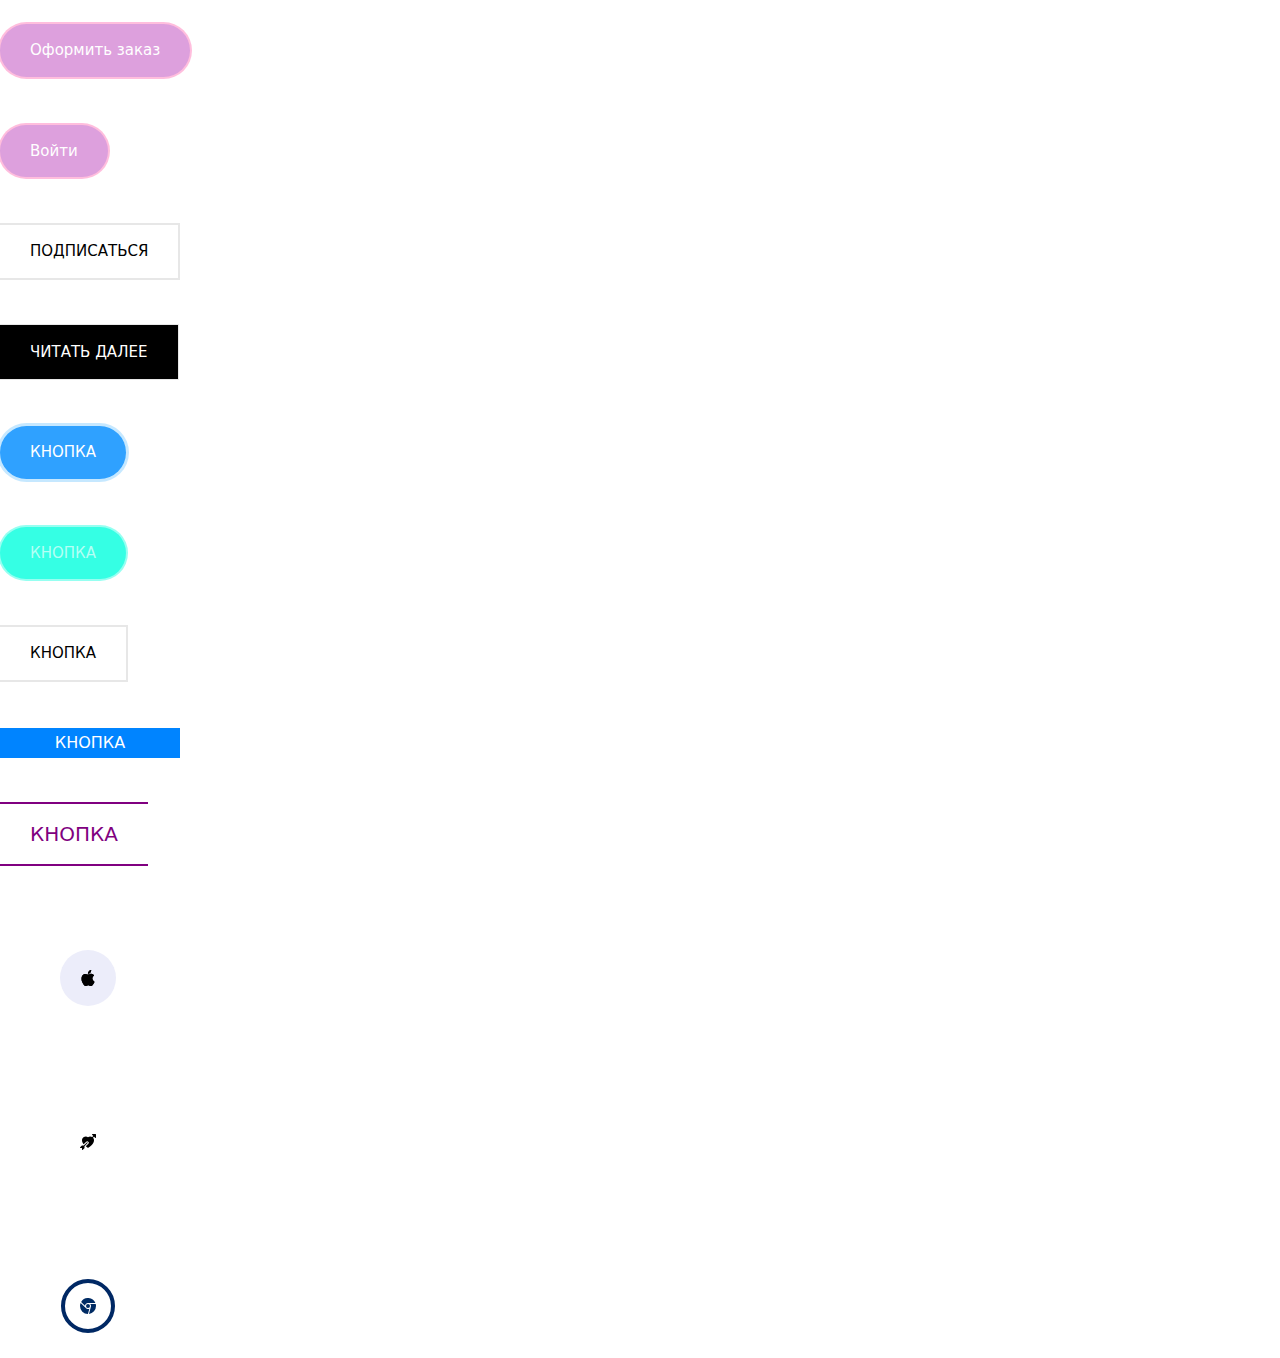
<file: button/index.html>
<!DOCTYPE html>
<html lang="en">
<head>
    <meta charset="UTF-8">
    <meta name="viewport" content="width=device-width, initial-scale=1.0">
    <link rel="stylesheet" href="css/style.css">
    <link href="https://cdn.jsdelivr.net/npm/bootstrap@5.3.3/dist/css/bootstrap.min.css" rel="stylesheet" integrity="sha384-QWTKZyjpPEjISv5WaRU9OFeRpok6YctnYmDr5pNlyT2bRjXh0JMhjY6hW+ALEwIH" crossorigin="anonymous">
    <title>Button</title>
</head>
<body>
<br>
<button class="number1">Оформить заказ</button>
</br>
<br>
<button class="number2">Войти</button>
</br>
<br>
<button class="number3">Подписаться</button>
</br>
<br>
<button class="number4">Читать далее</button>
</br>
<br>
<button class="number5">Кнопка</button>
</br>
<br>
<button class="number6">Кнопка</button>
</br>
<br>
<button class="number7">Кнопка</button>
</br>
<br>
<button class="number8">
    <span>Кнопка</span>
</button>
</br>
<br>
<button class="number9">Кнопка</button>
</br>
<br>
<button class="number10"><svg xmlns="http://www.w3.org/2000/svg" width="16" height="16" fill="currentColor" class="bi bi-apple" viewBox="0 0 16 16">
    <path d="M11.182.008C11.148-.03 9.923.023 8.857 1.18c-1.066 1.156-.902 2.482-.878 2.516s1.52.087 2.475-1.258.762-2.391.728-2.43m3.314 11.733c-.048-.096-2.325-1.234-2.113-3.422s1.675-2.789 1.698-2.854-.597-.79-1.254-1.157a3.7 3.7 0 0 0-1.563-.434c-.108-.003-.483-.095-1.254.116-.508.139-1.653.589-1.968.607-.316.018-1.256-.522-2.267-.665-.647-.125-1.333.131-1.824.328-.49.196-1.422.754-2.074 2.237-.652 1.482-.311 3.83-.067 4.56s.625 1.924 1.273 2.796c.576.984 1.34 1.667 1.659 1.899s1.219.386 1.843.067c.502-.308 1.408-.485 1.766-.472.357.013 1.061.154 1.782.539.571.197 1.111.115 1.652-.105.541-.221 1.324-1.059 2.238-2.758q.52-1.185.473-1.282"/>
    <path d="M11.182.008C11.148-.03 9.923.023 8.857 1.18c-1.066 1.156-.902 2.482-.878 2.516s1.52.087 2.475-1.258.762-2.391.728-2.43m3.314 11.733c-.048-.096-2.325-1.234-2.113-3.422s1.675-2.789 1.698-2.854-.597-.79-1.254-1.157a3.7 3.7 0 0 0-1.563-.434c-.108-.003-.483-.095-1.254.116-.508.139-1.653.589-1.968.607-.316.018-1.256-.522-2.267-.665-.647-.125-1.333.131-1.824.328-.49.196-1.422.754-2.074 2.237-.652 1.482-.311 3.83-.067 4.56s.625 1.924 1.273 2.796c.576.984 1.34 1.667 1.659 1.899s1.219.386 1.843.067c.502-.308 1.408-.485 1.766-.472.357.013 1.061.154 1.782.539.571.197 1.111.115 1.652-.105.541-.221 1.324-1.059 2.238-2.758q.52-1.185.473-1.282"/>
  </svg></button>
</br>
<br>
<button class="number11"><svg xmlns="http://www.w3.org/2000/svg" width="16" height="16" fill="currentColor" class="bi bi-arrow-through-heart-fill" viewBox="0 0 16 16">
    <path fill-rule="evenodd" d="M2.854 15.854A.5.5 0 0 1 2 15.5V14H.5a.5.5 0 0 1-.354-.854l1.5-1.5A.5.5 0 0 1 2 11.5h1.793l3.103-3.104a.5.5 0 1 1 .708.708L4.5 12.207V14a.5.5 0 0 1-.146.354zM16 3.5a.5.5 0 0 1-.854.354L14 2.707l-1.006 1.006c.236.248.44.531.6.845.562 1.096.585 2.517-.213 4.092-.793 1.563-2.395 3.288-5.105 5.08L8 13.912l-.276-.182A24 24 0 0 1 5.8 12.323L8.31 9.81a1.5 1.5 0 0 0-2.122-2.122L3.657 10.22a9 9 0 0 1-1.039-1.57c-.798-1.576-.775-2.997-.213-4.093C3.426 2.565 6.18 1.809 8 3.233c1.25-.98 2.944-.928 4.212-.152L13.292 2 12.147.854A.5.5 0 0 1 12.5 0h3a.5.5 0 0 1 .5.5z"/>
  </svg></button>
</br>
<br>
<button class="number12"><svg xmlns="http://www.w3.org/2000/svg" width="16" height="16" fill="currentColor" class="bi bi-browser-chrome" viewBox="0 0 16 16">
    <path fill-rule="evenodd" d="M16 8a8 8 0 0 1-7.022 7.94l1.902-7.098a3 3 0 0 0 .05-1.492A3 3 0 0 0 10.237 6h5.511A8 8 0 0 1 16 8M0 8a8 8 0 0 0 7.927 8l1.426-5.321a3 3 0 0 1-.723.255 3 3 0 0 1-1.743-.147 3 3 0 0 1-1.043-.7L.633 4.876A8 8 0 0 0 0 8m5.004-.167L1.108 3.936A8.003 8.003 0 0 1 15.418 5H8.066a3 3 0 0 0-1.252.243 2.99 2.99 0 0 0-1.81 2.59M8 10a2 2 0 1 0 0-4 2 2 0 0 0 0 4"/>
  </svg></button>
</br>
</body>
</html>
</file>
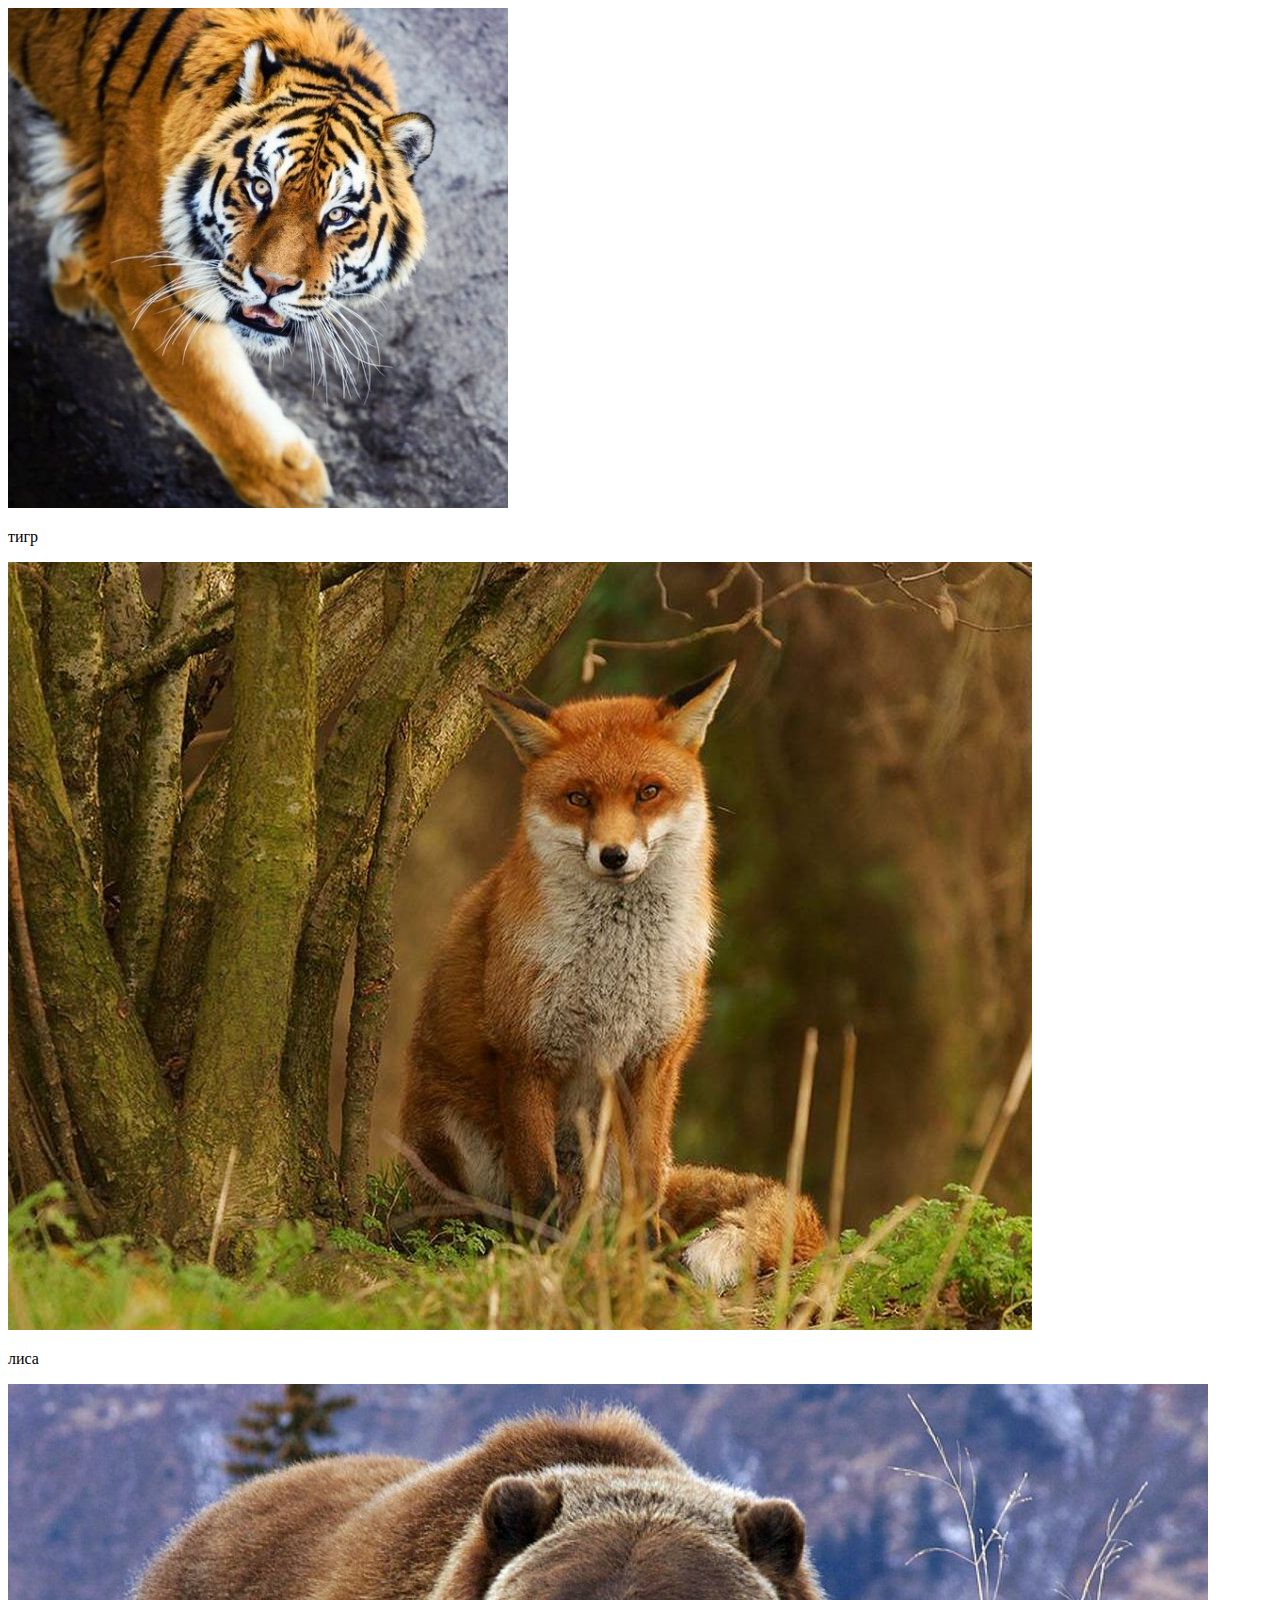
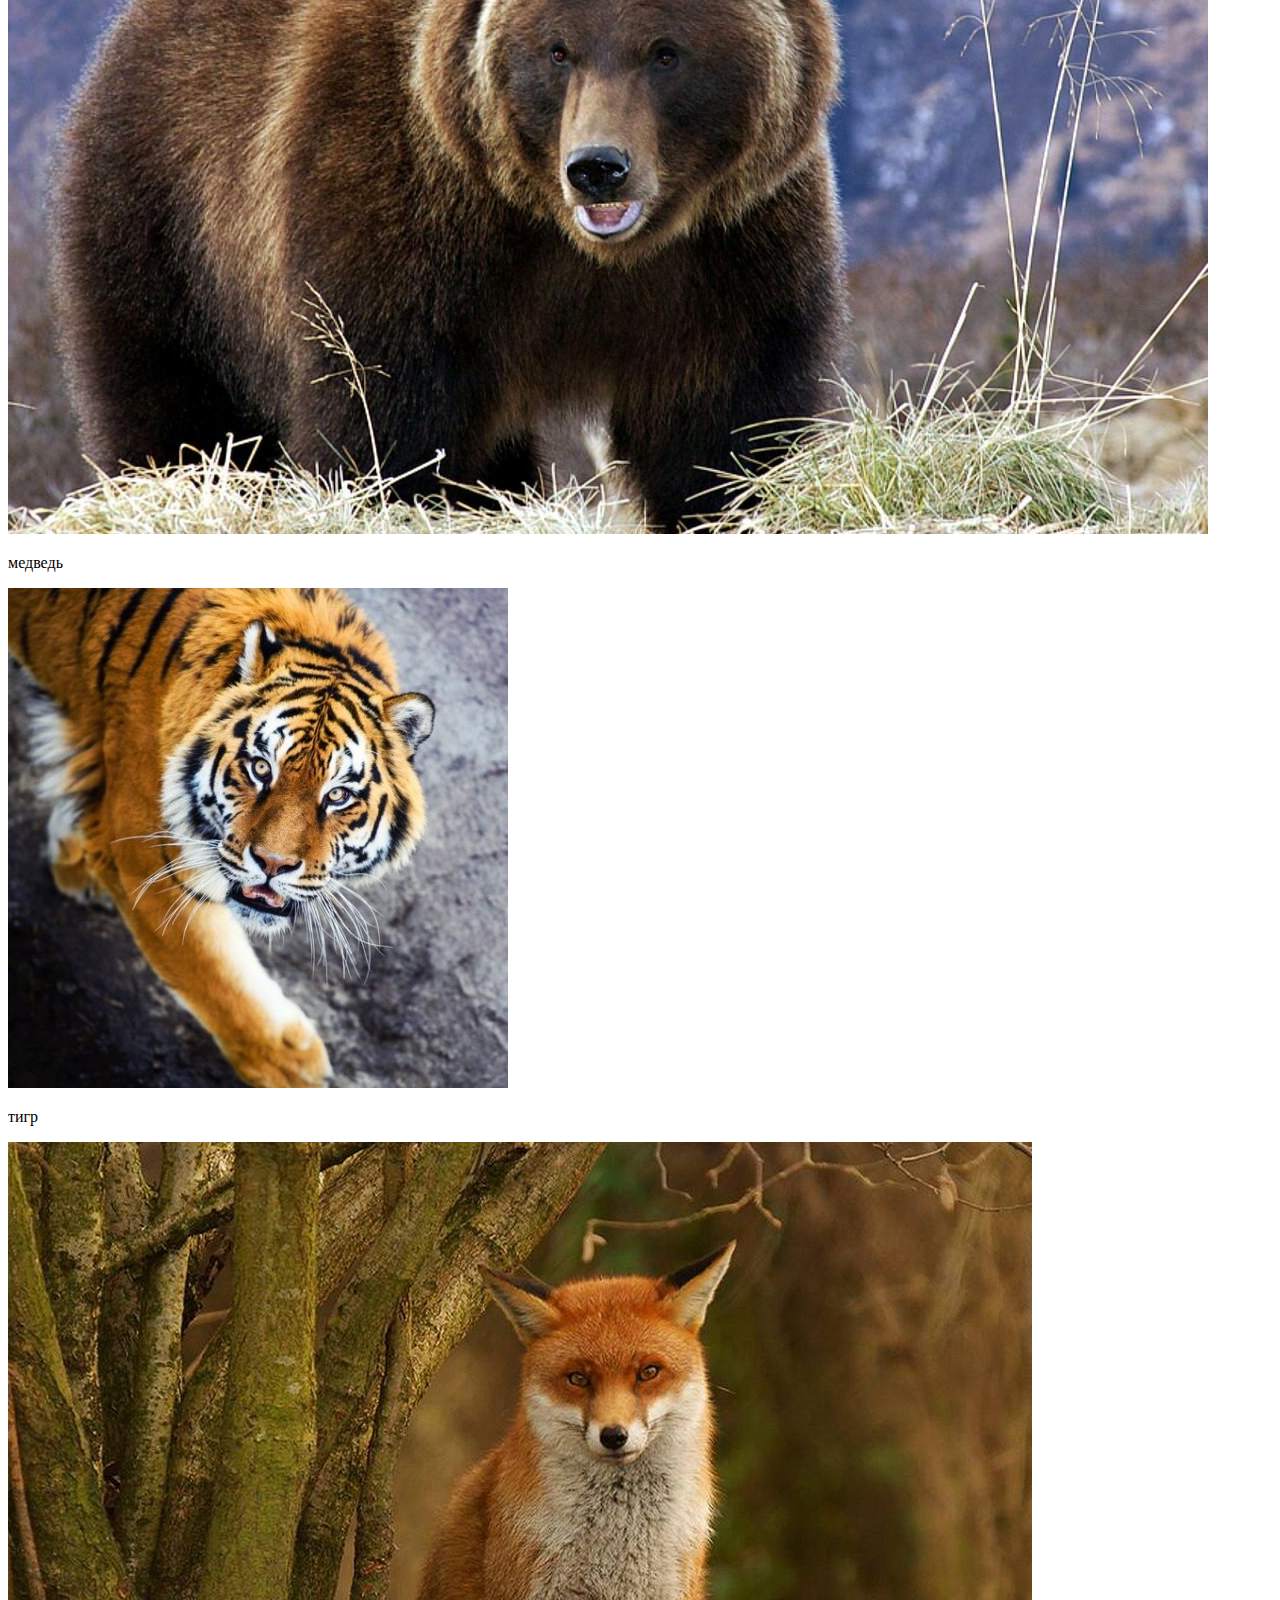
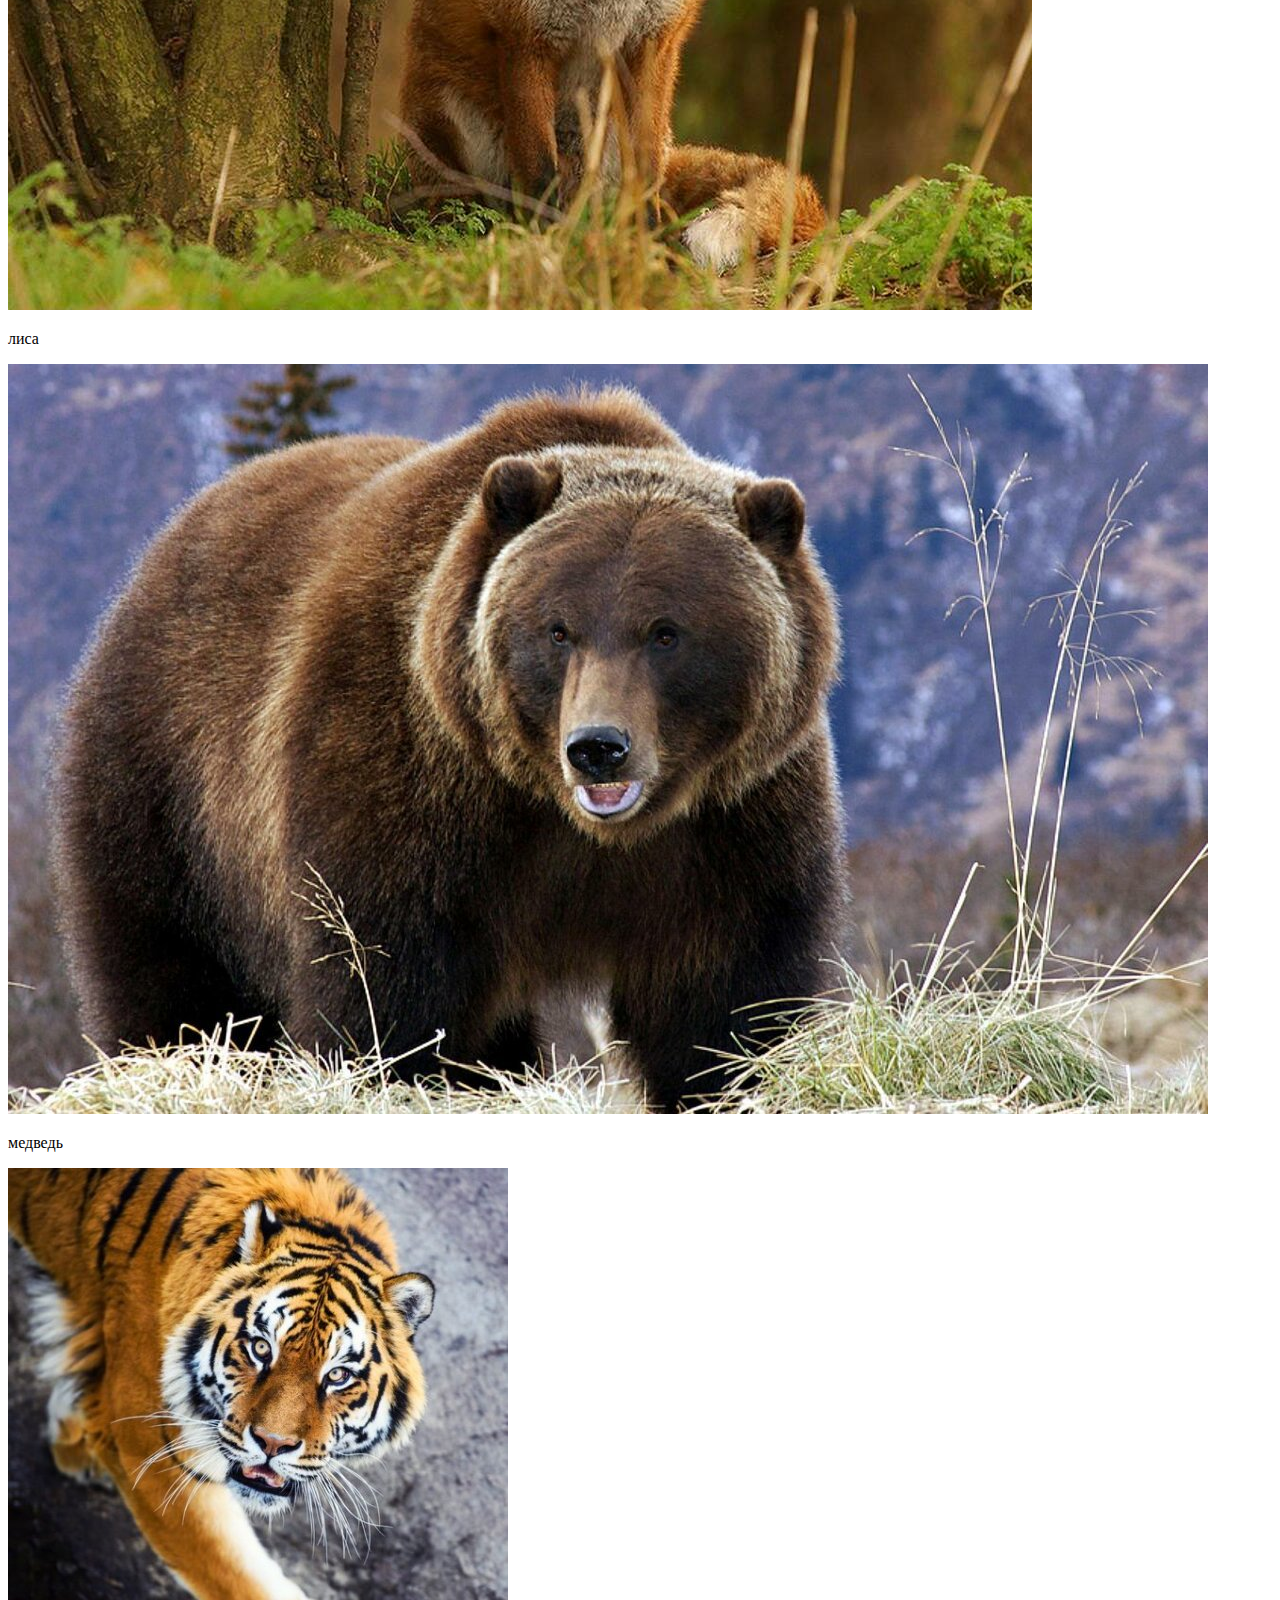
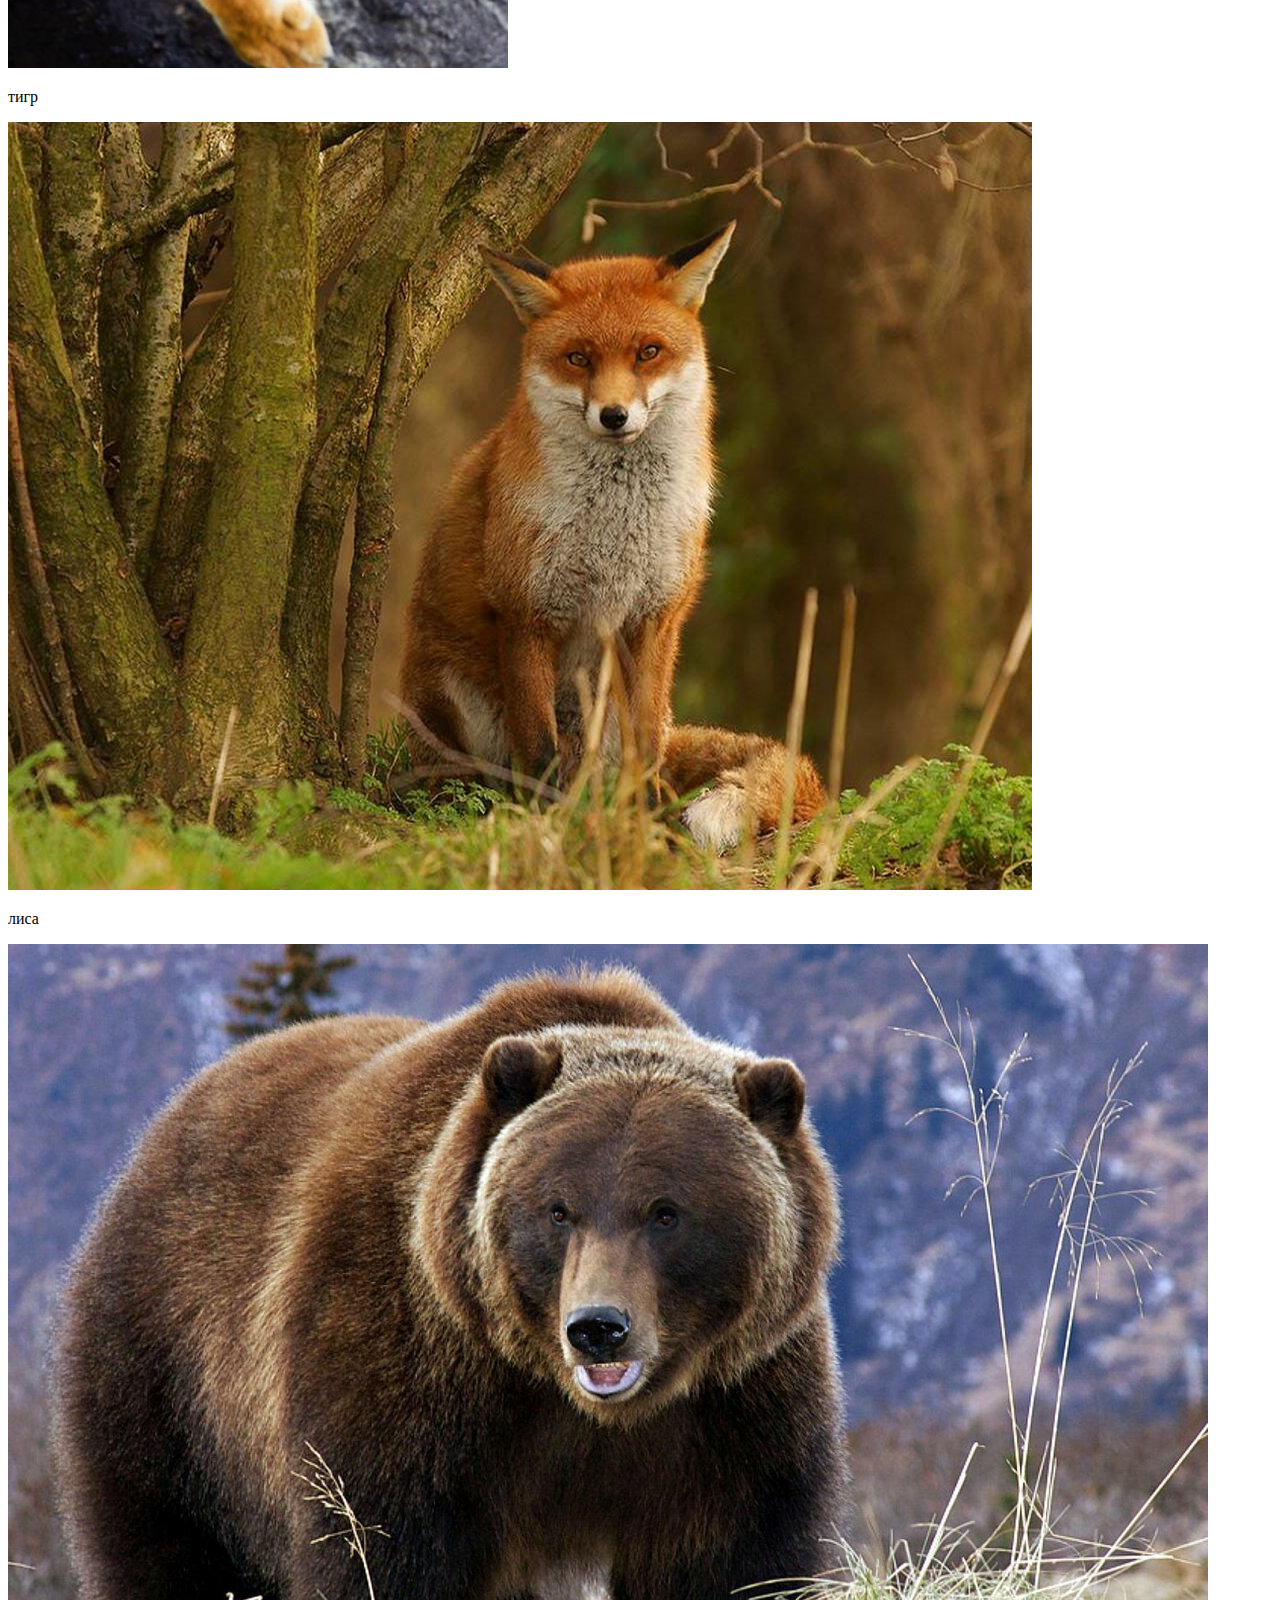
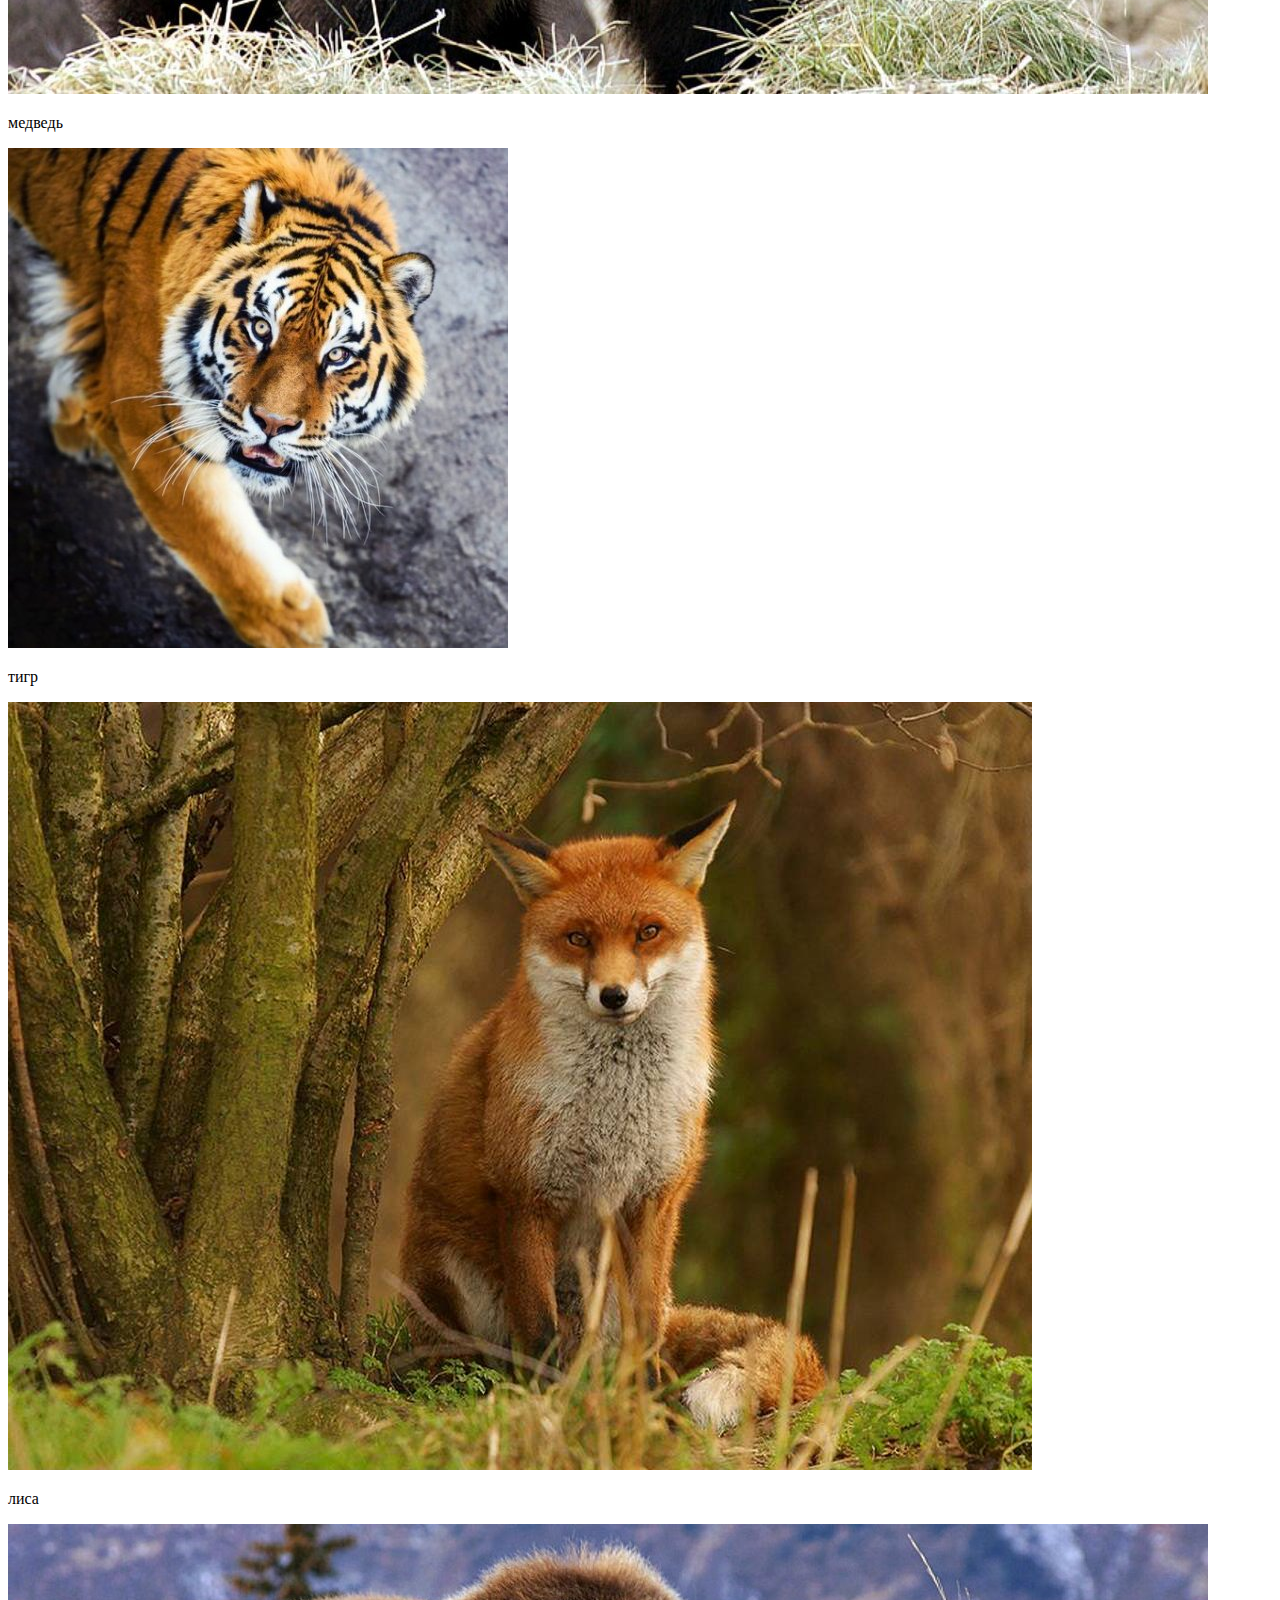
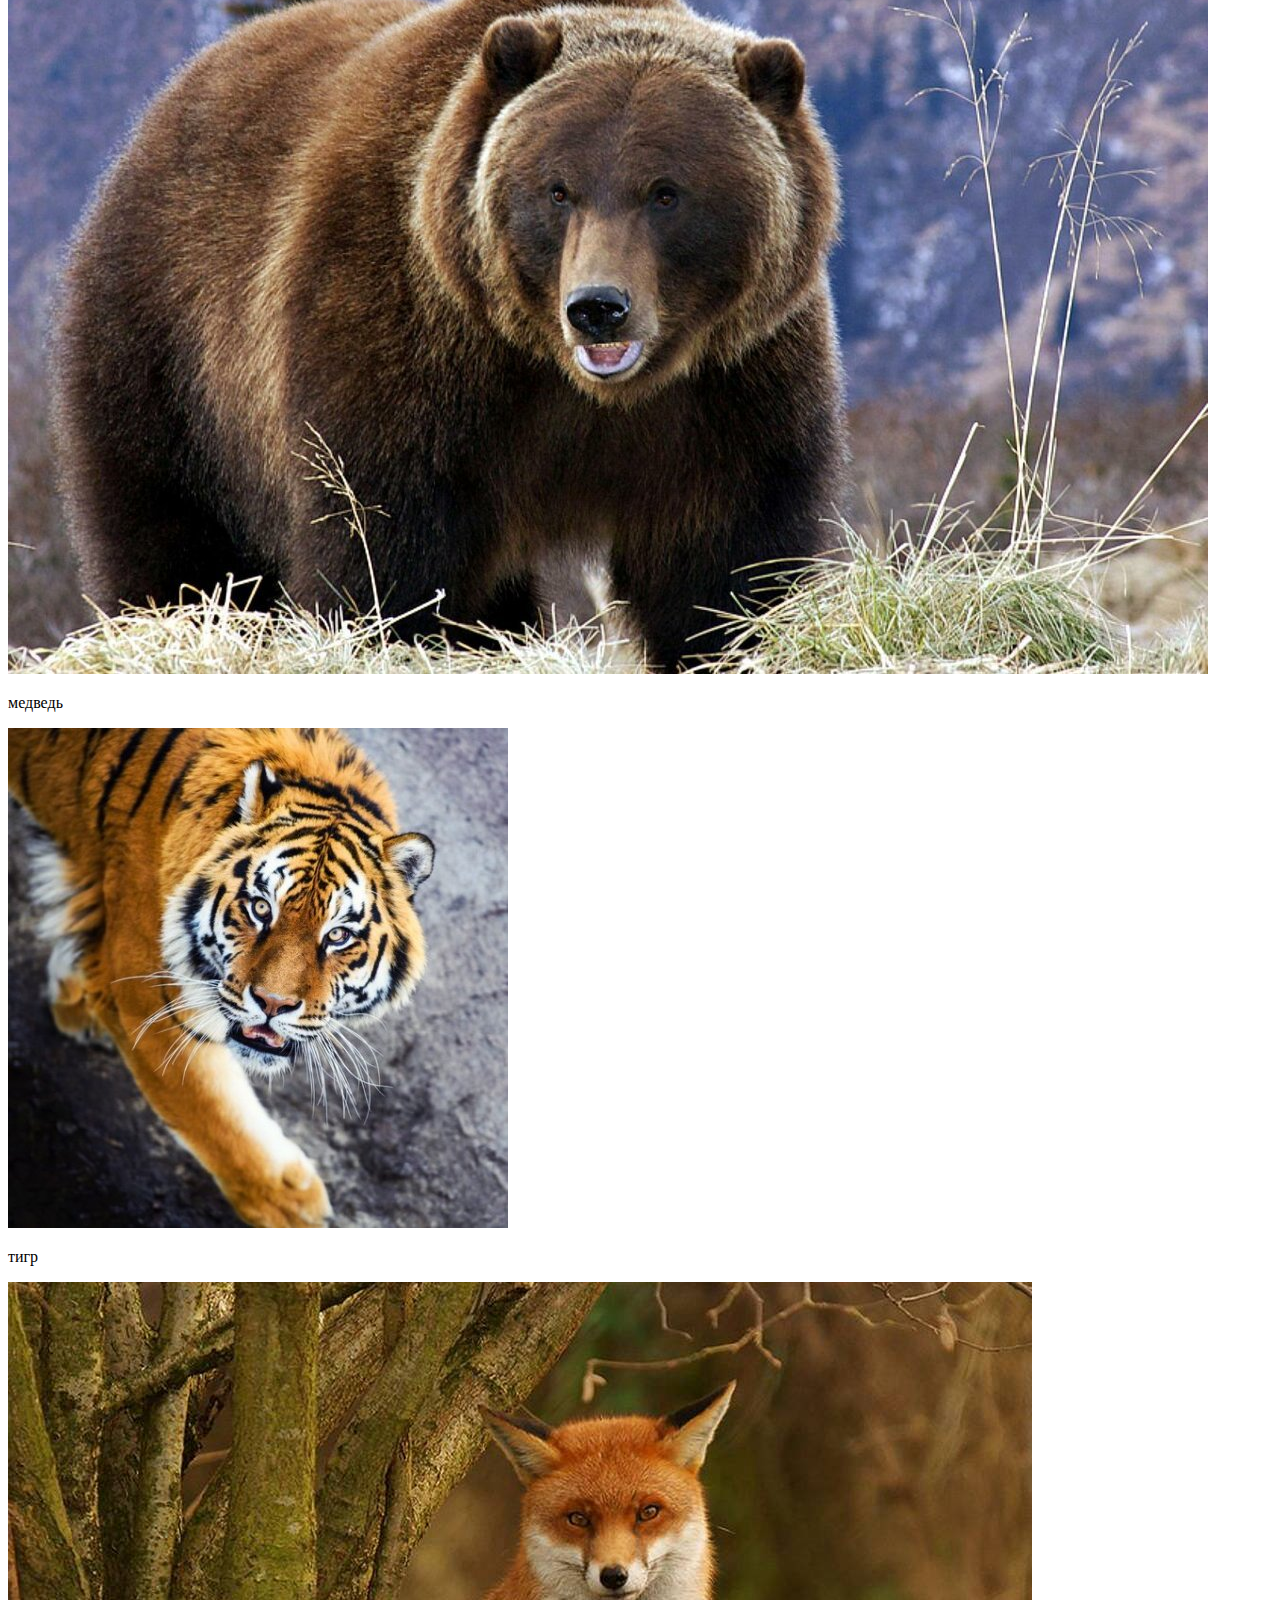
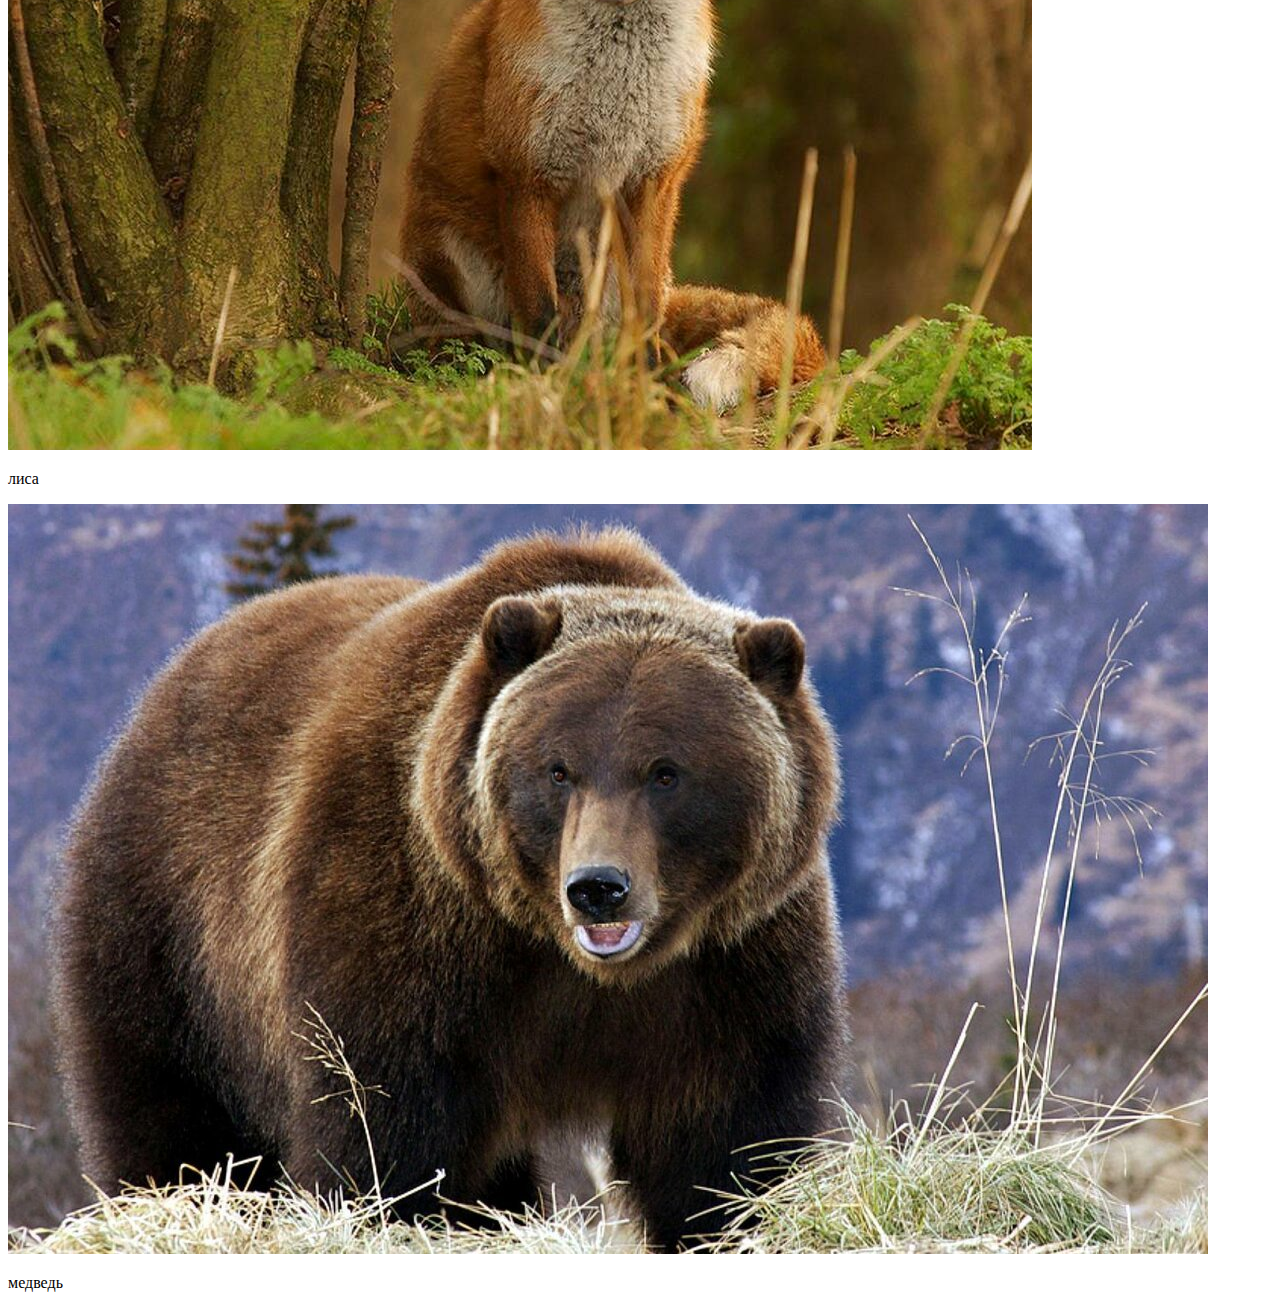
<file: button/cards.html>
<!DOCTYPE html>
<html lang="ru">
<head>
    <meta charset="UTF-8">
    <meta name="viewport" content="width=device-width, initial-scale=1.0">
    <link rel="stylesheet" href="css/style.css">
    <title>Анимация карточек</title>
</head>
<body>
    <div class="cocacolaevil">
        <div class="card">
            <img class="card__img" src="img/1.jpg" alt="тигр">
            <p class="card__title">тигр</p>
        </div>
        <div class="card">
            <img class="card__img" src="img/2.jpg" alt="лиса">
            <p class="card__title">лиса</p>
        </div>
        <div class="card">
            <img class="card__img" src="img/3.jpg" alt="медведь">
            <p class="card__title">медведь</p>
        </div>
        <div class="card">
            <img class="card__img" src="img/1.jpg" alt="тигр">
            <p class="card__title">тигр</p>
        </div>
        <div class="card">
            <img class="card__img" src="img/2.jpg" alt="лиса">
            <p class="card__title">лиса</p>
        </div>
        <div class="card">
            <img class="card__img" src="img/3.jpg" alt="медведь">
            <p class="card__title">медведь</p>
        </div>
        <div class="card">
            <img class="card__img" src="img/1.jpg" alt="тигр">
            <p class="card__title">тигр</p>
        </div>
        <div class="card">
            <img class="card__img" src="img/2.jpg" alt="лиса">
            <p class="card__title">лиса</p>
        </div>
        <div class="card">
            <img class="card__img" src="img/3.jpg" alt="медведь">
            <p class="card__title">медведь</p>
        </div>
        <div class="card">
            <img class="card__img" src="img/1.jpg" alt="тигр">
            <p class="card__title">тигр</p>
        </div>
        <div class="card">
            <img class="card__img" src="img/2.jpg" alt="лиса">
            <p class="card__title">лиса</p>
        </div>
        <div class="card">
            <img class="card__img" src="img/3.jpg" alt="медведь">
            <p class="card__title">медведь</p>
        </div>
        <div class="card">
            <img class="card__img" src="img/1.jpg" alt="тигр">
            <p class="card__title">тигр</p>
        </div>
        <div class="card">
            <img class="card__img" src="img/2.jpg" alt="лиса">
            <p class="card__title">лиса</p>
        </div>
        <div class="card">
            <img class="card__img" src="img/3.jpg" alt="медведь">
            <p class="card__title">медведь</p>
        </div>
    </div>
    
</body>
</html>
</file>
<file: button/css/style.css>
/* Стиль для кнопки .number1 */
.number1 {
    display: block; /* Делает элемент блочным */
    color: white; /* Цвет текста белый */
    background-color: plum; /* Фон кнопки - фиолетовый */
    text-decoration: none; /* Убирает подчеркивание текста */
    font-size: 15px; /* Размер шрифта */
    transition: all 0.4s ease-in-out; /* Плавный переход для всех свойств */
    box-shadow: 0px 0px 0px 2px rgba(255, 158, 205, 0.67); /* Тень вокруг кнопки */
    border-radius: 30px; /* Закругление углов */
    padding: 15px 30px; /* Внутренние отступы */
    border: none; /* Убирает границу */
}
.number1:hover,
.number1:focus {
    box-shadow: 0px 0px 0px 2px rgba(109, 66, 87, 0.67); /* Изменение тени при наведении/фокусе */
}
/* Кнопка .number1: Базовая кнопка с фиолетовым фоном и плавным изменением тени. */

/* Стиль для кнопки .number2 */
.number2 {
    display: block;
    color: white;
    background-color: plum;
    text-decoration: none;
    font-size: 15px;
    transition: all 0.4s ease-in-out;
    box-shadow: 0px 0px 0px 2px rgba(255, 158, 205, 0.67);
    border-radius: 30px;
    padding: 15px 30px;
    border: none;
}
.number2:hover,
.number2:focus {
    box-shadow: 0px 0px 0px 2px rgba(255, 0, 123, 0.67); /* Изменение цвета тени */
    color: black; /* Цвет текста становится черным */
    background-color: white; /* Фон кнопки становится белым */
}
/* Кнопка .number2: Похожа на .number1, но при наведении меняет цвет текста и фона. */

/* Стиль для кнопки .number3 */
.number3 {
    display: block;
    color: black;
    background-color: rgb(255, 255, 255); /* Белый фон */
    text-decoration: none;
    font-size: 15px;
    transition: all 0.4s ease-in-out;
    box-shadow: 0px 0px 0px 2px rgba(219, 219, 219, 0.67);
    padding: 15px 30px;
    border: none;
    text-transform: uppercase; /* Преобразует текст в верхний регистр */
}
.number3:hover,
.number3:focus {
    box-shadow: 0px 0px 0px 2px rgb(0, 0, 0); /* Черная тень при наведении */
    outline: black solid 1px; /* Добавляет черную границу */
    color: white; /* Цвет текста становится белым */
    background-color: black; /* Фон становится черным */
}
/* Кнопка .number3: Белая кнопка с черной тенью, которая становится черной при наведении. */

/* Стиль для кнопки .number4 */
.number4 {
    display: block;
    color: white;
    background-color: rgb(0, 0, 0); /* Черный фон */
    text-decoration: none;
    font-size: 15px;
    transition: all 0.4s ease-in-out;
    box-shadow: 0px 0px 0px 2px rgba(219, 219, 219, 0.67);
    padding: 15px 30px;
    border: none;
    text-transform: uppercase; /* Преобразует текст в верхний регистр */
    outline: rgb(0, 0, 0) solid 1px; /* Добавляет черную сплошную границу */
}
.number4:hover,
.number4:focus {
    outline: rgba(0, 0, 0, 0.301) dashed 2px; /* Пунктирная граница при наведении */
    color: black; /* Цвет текста становится черным */
    background-color: white; /* Фон становится белым */
}
/* Кнопка .number4: Черная кнопка с пунктирной границей при наведении. */

/* Стиль для кнопки .number5 */
.number5 {
    display: block;
    color: white;
    background-color: rgb(47, 161, 255); /* Светло-синий фон */
    text-decoration: none;
    font-size: 15px;
    transition: all 0.4s ease-in-out;
    box-shadow: 0px 0px 0px 3px rgba(117, 200, 255, 0.411);
    border-radius: 30px;
    padding: 15px 30px;
    border: none;
    text-transform: uppercase; /* Преобразует текст в верхний регистр */
}
.number5:hover,
.number5:focus {
    box-shadow: 0px 0px 0px 5px rgba(117, 200, 255, 0.67); /* Увеличение тени */
}
/* Кнопка .number5: Синяя кнопка с увеличивающейся тенью при наведении. */

/* Стиль для кнопки .number6 */
.number6 {
    display: block;
    color: rgb(180, 255, 245); /* Голубой текст */
    background-color: rgb(53, 255, 228); /* Бирюзовый фон */
    text-decoration: none;
    font-size: 15px;
    transition: all 0.4s ease-in-out;
    box-shadow: 0px 0px 0px 2px rgba(53, 255, 228, 0.521);
    border-radius: 30px;
    padding: 15px 30px;
    border: none;
    text-transform: uppercase; /* Преобразует текст в верхний регистр */
}
.number6:hover,
.number6:focus {
    box-shadow: 0px 0px 0px 2px rgb(53, 255, 228); /* Изменение тени */
    color: rgb(0, 167, 144); /* Темно-бирюзовый текст */
    background-color: white; /* Белый фон */
}
/* Кнопка .number6: Бирюзовая кнопка, которая становится белой при наведении. */

/* Стиль для кнопки .number7 */
.number7 {
    display: block;
    color: black;
    background-color: rgb(255, 255, 255); /* Белый фон */
    text-decoration: none;
    font-size: 15px;
    transition: all 0.4s ease-in-out;
    box-shadow: 0px 0px 0px 2px rgba(219, 219, 219, 0.67);
    padding: 15px 30px;
    border: none;
    text-transform: uppercase; /* Преобразует текст в верхний регистр */
}
.number7:hover,
.number7:focus {
    box-shadow: 0px 0px 0px 2px rgb(0, 0, 0); /* Черная тень */
    outline: black solid 1px; /* Черная граница */
    color: white; /* Белый текст */
    background-color: black; /* Черный фон */
    border-radius: 15px; /* Закругление углов */
}
/* Кнопка .number7: Белая кнопка, которая становится черной при наведении. */

/* Стиль для кнопки .number8 */
.number8 {
    margin-bottom: 20px; /* Отступ снизу */
    width: 180px; /* Ширина кнопки */
    height: 30px; /* Высота кнопки */
    overflow: hidden; /* Скрывает содержимое за пределами кнопки */
    border: none; /* Убирает границу */
    padding: 0; /* Убирает внутренние отступы */
}
.number8 span {
    position: relative; /* Относительное позиционирование */
    background-color: rgb(0, 132, 255); /* Синий фон */
    color: rgb(255, 255, 255); /* Белый текст */
    border: none;
    transition: transform 0.4s; /* Плавный переход для анимации */
    height: 100%;
    width: 100%;
    display: flex;
    align-items: center; /* Выравнивание по центру */
    justify-content: center; /* Выравнивание по центру */
    text-transform: uppercase; /* Преобразует текст в верхний регистр */
}
.number8 span::before {
    content: "НАВЕДЕНО"; /* Текст внутри кнопки */
    position: absolute; /* Абсолютное позиционирование */
    top: 0;
    left: 0;
    width: 100%;
    height: 100%;
    background-color: rgb(106, 225, 255); /* Голубой фон */
    color: rgb(0, 132, 255); /* Синий текст */
    display: flex;
    align-items: center;
    justify-content: center;
    transform: translateX(-100%); /* Перемещение текста за пределы видимости */
    transition: transform 0.4s; /* Плавный переход */
}
.number8:hover span,
.number8:focus span {
    transform: translateX(180px); /* Анимация перемещения текста */
}
/* Кнопка .number8: Креативная кнопка с анимацией текста "НАВЕДЕНО". */

/* Стиль для кнопки .number9 */
.number9 {
    position: relative; /* Относительное позиционирование */
    font-size: 20px; /* Размер шрифта */
    text-transform: uppercase; /* Преобразует текст в верхний регистр */
    color: purple; /* Фиолетовый текст */
    padding: 15px 30px;
    background-color: white; /* Белый фон */
    border-bottom: 2px solid purple; /* Нижняя граница */
    border-top: 2px solid purple; /* Верхняя граница */
    border-right: 0; /* Убирает правую границу */
    border-left: 0; /* Убирает левую границу */
}
.number9::after {
    content: ""; /* Пустой контент */
    position: absolute; /* Абсолютное позиционирование */
    left: 0;
    top: 0;
    height: 100%;
    width: 100%;
    background-color: rgba(255, 133, 255, 0.295); /* Полупрозрачный фон */
    transform: scale(0); /* Начальный масштаб (невидим) */
    transform-origin: center; /* Центральная точка трансформации */
    transition: all 0.4s ease-in-out; /* Плавный переход */
}
.number9:hover::after,
.number9:focus::after {
    transform: scale(1); /* Масштабирование до видимого состояния */
}
/* Кнопка .number9: Фиолетовая кнопка с эффектом заполнения при наведении. */

/* Стиль для кнопки .number10 */
.number10 {
    position: relative; /* Относительное позиционирование */
    margin-top: 60px; /* Отступ сверху */
    margin-left: 60px; /* Отступ слева */
    display: flex; /* Flexbox для выравнивания */
    flex-direction: row; /* Горизонтальное расположение */
    text-align: center; /* Выравнивание текста по центру */
    justify-content: center; /* Выравнивание содержимого по центру */
    padding: 20px; /* Внутренние отступы */
    border: transparent; /* Прозрачная граница */
    background-color: #ecedfa; /* Светло-серый фон */
    border-radius: 100px; /* Закругление углов */
    transition: all 0.1s ease-in-out; /* Плавный переход */
}
.number10:focus {
    box-shadow: 0px 0px 0px 5px rgba(4, 0, 255, 1) inset; /* Внутренняя тень при фокусе */
    color: blue; /* Синий текст */
    outline: none; /* Убирает стандартную границу */
}
.number10:hover {
    background-color: rgba(251, 255, 0, 0.144); /* Желтый фон при наведении */
    transition: all 0.2s ease-in-out; /* Плавный переход */
}
.number10 svg {
    transition: all 0.2s ease-in-out; /* Плавный переход для SVG */
}
.number10:hover svg {
    transform: scale(1.4); /* Увеличение размера SVG */
}
/* Кнопка .number10: Кнопка с иконкой, которая увеличивается при наведении. */

/* Стиль для кнопки .number11 */
.number11 {
    position: relative; /* Относительное позиционирование */
    margin-top: 60px; /* Отступ сверху */
    margin-left: 60px; /* Отступ слева */
    display: flex; /* Flexbox для выравнивания */
    flex-direction: row; /* Горизонтальное расположение */
    text-align: center; /* Выравнивание текста по центру */
    justify-content: center; /* Выравнивание содержимого по центру */
    padding: 20px; /* Внутренние отступы */
    border: transparent; /* Прозрачная граница */
    background-color: #fff; /* Белый фон */
    border-radius: 100px; /* Закругление углов */
    outline: 4px solid transparent; /* Прозрачная граница */
    transition: all 0.1s ease; /* Плавный переход */
}
.number11:focus {
    color: blue; /* Синий текст */
    outline: 4px solid blue; /* Синяя граница при фокусе */
    outline-offset: -10px; /* Смещение границы внутрь */
}
.number11:hover {
    color: rgb(255, 2, 120); /* Розовый текст */
    outline: 4px solid rgb(255, 2, 120); /* Розовая граница при наведении */
    outline-offset: -10px; /* Смещение границы внутрь */
}
/* Кнопка .number11: Кнопка с изменяющейся границей при наведении. */

/* Стиль для кнопки .number12 */
.number12 {
    position: relative; /* Относительное позиционирование */
    margin-top: 60px; /* Отступ сверху */
    margin-left: 60px; /* Отступ слева */
    display: flex; /* Flexbox для выравнивания */
    flex-direction: row; /* Горизонтальное расположение */
    text-align: center; /* Выравнивание текста по центру */
    justify-content: center; /* Выравнивание содержимого по центру */
    padding: 20px; /* Внутренние отступы */
    border: transparent; /* Прозрачная граница */
    background-color: transparent; /* Прозрачный фон */
    color: rgb(0, 43, 100); /* Темно-синий текст */
    outline: 4px solid rgb(0, 40, 100); /* Темно-синяя граница */
    outline-offset: -5px; /* Смещение границы внутрь */
    border-radius: 100px; /* Закругление углов */
    transition: all 0.1s ease-in-out; /* Плавный переход */
}
.number12:hover,
.number12:focus {
    color: rgba(0, 40, 100, 0.315); /* Полупрозрачный темно-синий текст */
    outline-offset: -10px; /* Смещение границы внутрь */
    box-shadow: 0px 0px 0px 5px rgba(0, 68, 100, 0.315); /* Тень при наведении */
    transform: rotate(45deg); /* Поворот кнопки */
}
.number12 svg {
    transition: all 0.2s ease-in-out; /* Плавный переход для SVG */
}
.number12:hover svg {
    transform: scale(0.9); /* Уменьшение размера SVG */
}
/* Кнопка .number12: Кнопка с поворотом и уменьшением иконки при наведении. */
</file>
